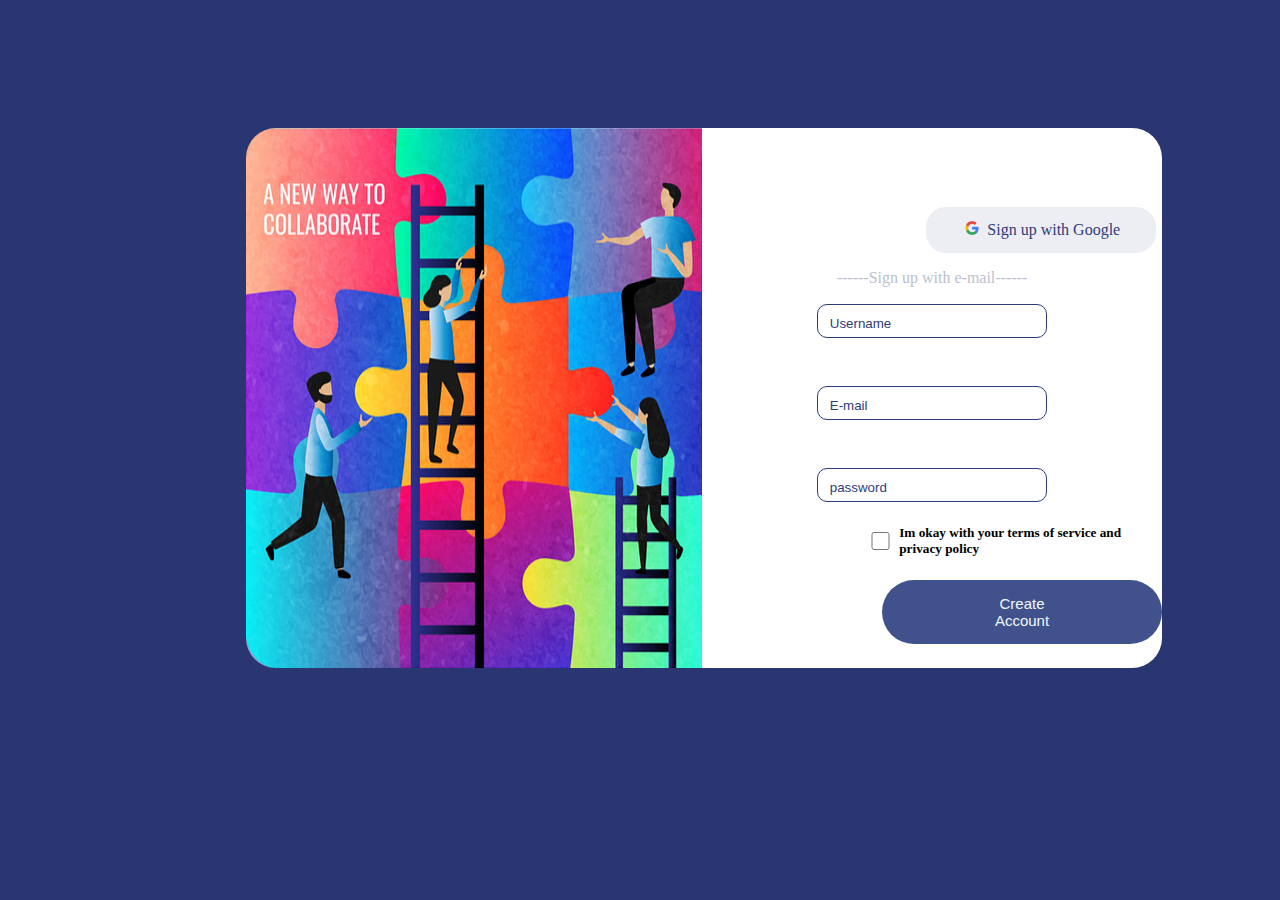
<file: index.html>
<!DOCTYPE html>
<html lang="en">

<head>
    <meta charset="UTF-8">
    <meta name="viewport" content="width=device-width, initial-scale=1.0">
    <title>Registration form</title>
        <link rel="stylesheet" href="https://cdnjs.cloudflare.com/ajax/libs/font-awesome/6.4.2/css/all.min.css">
    <link rel="stylesheet" href="index.css">
</head>

<body>

    <div class="container">
        <div class="img">
            <img src="image/img.png" alt="">
            

             <div class="input">
                <div class="Signup">
                    <p> <img src="image/google icon.png" alt="">
                        Sign up with Google </p>
                  </div>
                 
                  <div class="Signemail">
                      <p>------Sign up with e-mail------</p>
                    </div> 
                <input type="text" name="User" id="Name" placeholder="Username">
                <br>
                <input type="email" name="email" id="email" placeholder="E-mail">
                <br>
                <input type="password" name="password" id="password" placeholder="password">
                <div class="combine">
                    <input type="checkbox" name="" id="check">
                    <h5>Im okay with your  terms of service and privacy policy</h5>
                </div>
                <button type="btn">Create Account</button>
            </div>
        </div>
    </div>
    
</body>

</html>
</file>
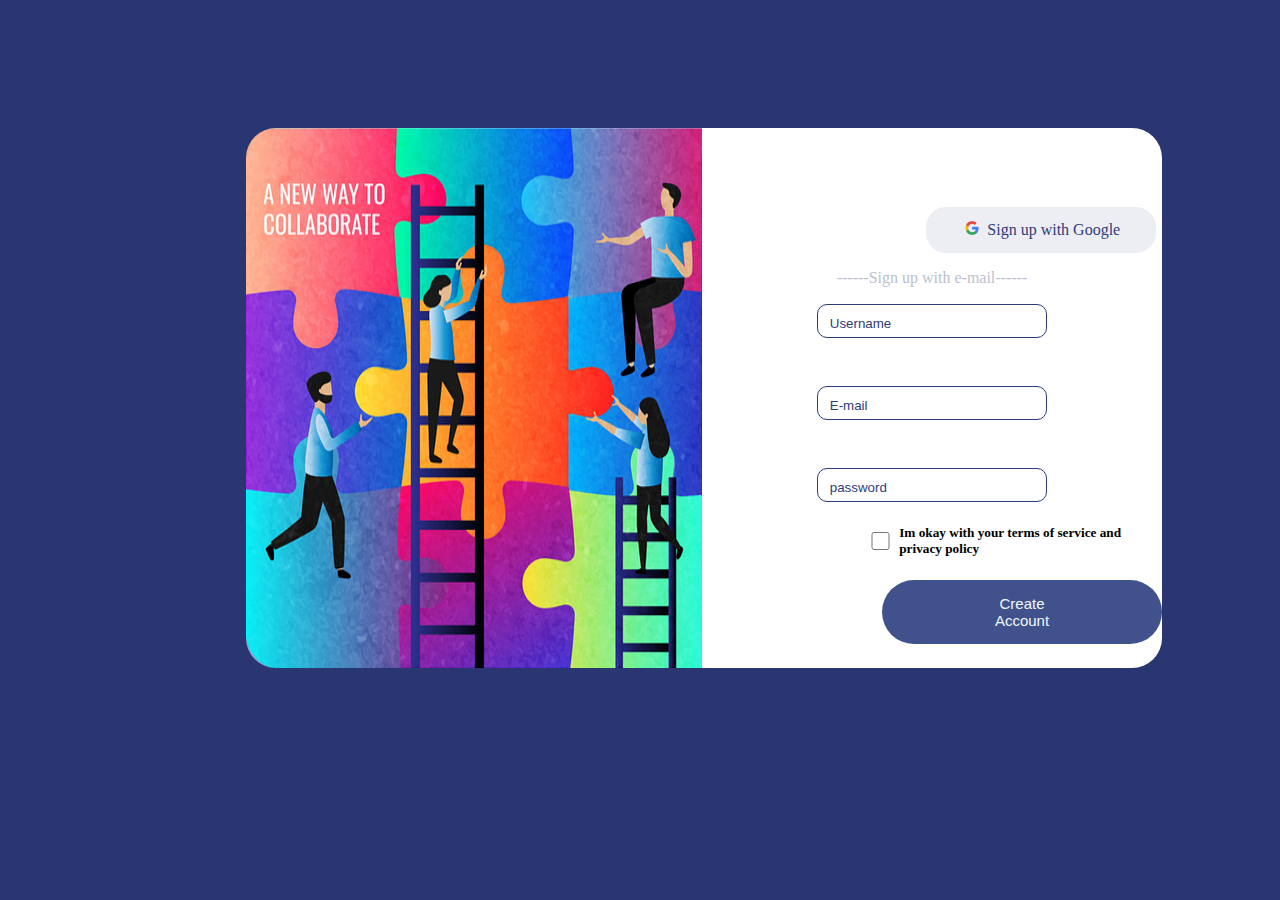
<file: Index1.Html>
<!DOCTYPE html>
<html lang="en">

<head>
    <meta charset="UTF-8">
    <meta name="viewport" content="width=device-width, initial-scale=1.0">
    <title>Registration form</title>
        <link rel="stylesheet" href="https://cdnjs.cloudflare.com/ajax/libs/font-awesome/6.4.2/css/all.min.css">
    <link rel="stylesheet" href="style1.css">
</head>

<body>

    <div class="container">
        <div class="img">
            <img src="image/img.png" alt="">
            

             <div class="input">
                <div class="Signup">
                    <p> <img src="image/google icon.png" alt="">
                        Sign up with Google </p>
                  </div>
                 
                  <div class="Signemail">
                      <p>------Sign up with e-mail------</p>
                    </div> 
                <input type="text" name="User" id="Name" placeholder="Username">
                <br>
                <input type="email" name="email" id="email" placeholder="E-mail">
                <br>
                <input type="password" name="password" id="password" placeholder="password">
                <div class="combine">
                    <input type="checkbox" name="" id="check">
                    <h5>Im okay with your  terms of service and privacy policy</h5>
                </div>
                <button type="btn">Create Account</button>
            </div>
        </div>
    </div>
    
</body>

</html>
</file>
<file: index.css>
* {
    padding: 0;
    margin: 0;
    box-sizing: border-box;
    background-color: #2A3672;
    justify-content: center;
}

.img img {
    border-bottom-left-radius: 30px;
    border-top-left-radius: 30px;
}

.img {
    margin-left: 10%;
    margin-top: 10%;
    display: flex;
    border-radius: 15px;
}

.input {
    background-color: white;
    height: 60vh;
    width: 40%;
    border-top-right-radius: 30px;
    border-bottom-right-radius: 30px;
    padding-top: 65px;
}

input {
    border-radius: 10px;
    height: 40px;
    background-color: white;
    padding-top: 5px;
    margin-bottom: 15px;
    margin-top: 15px;
    margin-left: 25%;
    width: 50%;
}

input {
    display: flex;
    justify-content: center;
    align-items: center;
}

.input input {
    height: 34px;
    align-items: center;
    padding-left: 12px;
}

h3 {
    margin-left: 180px;
    background-color: white;
}

#check {
    height: 18px;
    margin-left: 160px;
}

.combine {
    display: flex;
    align-items: center;
    justify-content: center;
    background-color: #fff;
}

h5 {
    width: 350%;

    background-color: #fff;
}

button {
    background-color: #41518C;
    padding: 15px 100px 15px 100px;
    border-radius: 50px;
    color: aliceblue;
    margin-left: 180px;
    font-size: 15px;
    margin-top: 15px;
    outline: none;
    border: none;
    cursor: pointer;

}

.Signup,
.Signemail {
    text-align: center;
    padding: 2px;
    margin: 12px;
    background-color: white;
}

p {
    background-color: #fff;
}

.Signup p {
    border: 1px solid #EDEEF3;
    width: 230px;
    margin-left: 210px;
    background-color: #EDEEF3;
    border-radius: 20px;
    color: #2D3C7D;
    padding: 13px 30px;
    align-items: center;
    cursor: pointer;
}

.Signemail {
    color: #BBBFD1;
}

.Signup p img {
    height: 14px;
    background-color: transparent;
}

input {
    border: 1px solid #2D3C7D;
}

.combine input {
    accent-color: #2D3C7D;
}

::placeholder {
    color: #2D3C7D;
}
</file>
<file: style1.css>
* {
    padding: 0;
    margin: 0;
    box-sizing: border-box;
    background-color: #2A3672;
    justify-content: center;
}

.img img {
    border-bottom-left-radius: 30px;
    border-top-left-radius: 30px;
}

.img {
    margin-left: 10%;
    margin-top: 10%;
    display: flex;
    border-radius: 15px;
}

.input {
    background-color: white;
    height: 60vh;
    width: 40%;
    border-top-right-radius: 30px;
    border-bottom-right-radius: 30px;
    padding-top: 65px;
}

input {
    border-radius: 10px;
    height: 40px;
    background-color: white;
    padding-top: 5px;
    margin-bottom: 15px;
    margin-top: 15px;
    margin-left: 25%;
    width: 50%;
}

input {
    display: flex;
    justify-content: center;
    align-items: center;
}

.input input {
    height: 34px;
    align-items: center;
    padding-left: 12px;
}

h3 {
    margin-left: 180px;
    background-color: white;
}

#check {
    height: 18px;
    margin-left: 160px;
}

.combine {
    display: flex;
    align-items: center;
    justify-content: center;
    background-color: #fff;
}

h5 {
    width: 350%;

    background-color: #fff;
}

button {
    background-color: #41518C;
    padding: 15px 100px 15px 100px;
    border-radius: 50px;
    color: aliceblue;
    margin-left: 180px;
    font-size: 15px;
    margin-top: 15px;
    outline: none;
    border: none;
    cursor: pointer;

}

.Signup,
.Signemail {
    text-align: center;
    padding: 2px;
    margin: 12px;
    background-color: white;
}

p {
    background-color: #fff;
}

.Signup p {
    border: 1px solid #EDEEF3;
    width: 230px;
    margin-left: 210px;
    background-color: #EDEEF3;
    border-radius: 20px;
    color: #2D3C7D;
    padding: 13px 30px;
    align-items: center;
    cursor: pointer;
}

.Signemail {
    color: #BBBFD1;
}

.Signup p img {
    height: 14px;
    background-color: transparent;
}

input {
    border: 1px solid #2D3C7D;
}

.combine input {
    accent-color: #2D3C7D;
}

::placeholder {
    color: #2D3C7D;
}
</file>
